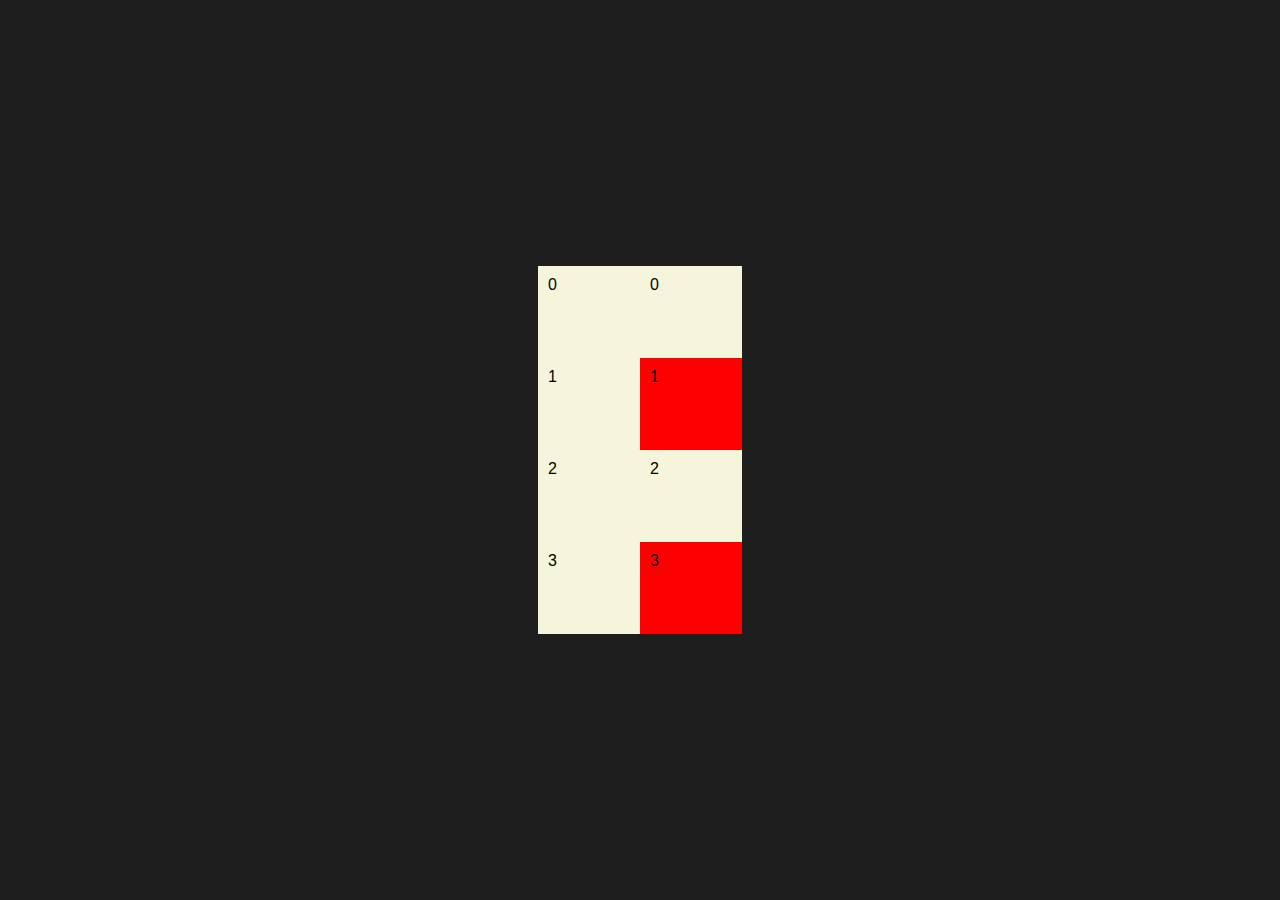
<file: dom/index.html>
<!DOCTYPE html>
<html lang="en">
<head>
  <meta charset="UTF-8">
  <meta http-equiv="X-UA-Compatible" content="IE=edge">
  <meta name="viewport" content="width=device-width, initial-scale=1.0">
  <link rel="stylesheet" href="src/style.css" />
  <title>DOM</title>
</head>
<body>
  <section id="section-one">
    <div>0</div>
    <div>1</div>
    <div>2</div>
    <div>3</div>
  </section>
  <section id="section-two">
    <div>0</div>
    <div>1</div>
    <div>2</div>
    <div>3</div>
  </section>
  <script src="src/script.js"></script>
</body>
</html>
</file>
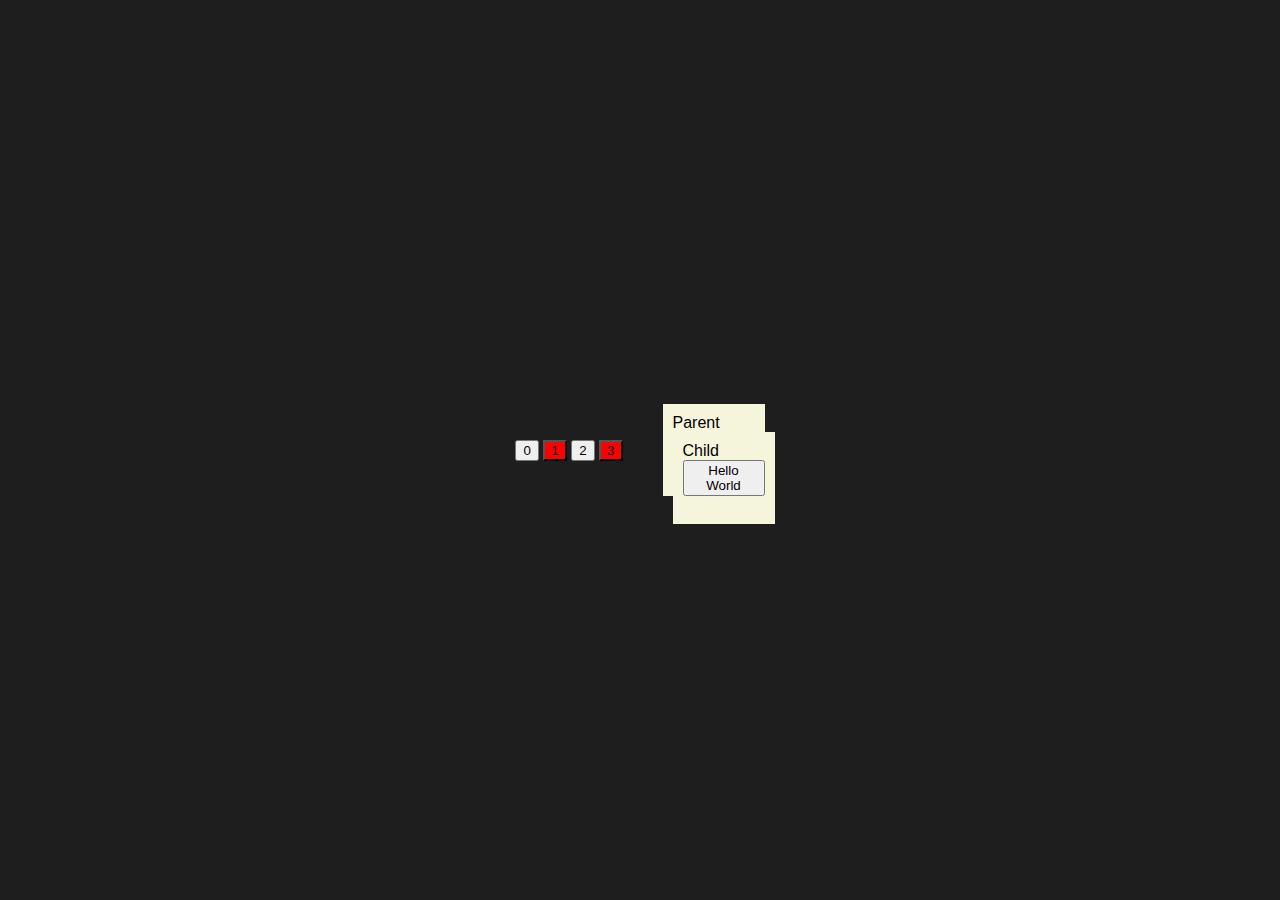
<file: events/index.html>
<!DOCTYPE html>
<html lang="en">
<head>
  <meta charset="UTF-8">
  <meta http-equiv="X-UA-Compatible" content="IE=edge">
  <meta name="viewport" content="width=device-width, initial-scale=1.0">
  <link rel="stylesheet" href="src/style.css" />
  <title>DOM</title>
</head>
<body>
  <section id="section-one">
    <button>0</button>
    <button>1</button>
    <button>2</button>
    <button>3</button>
  </section>

  <div onclick="alert('Parent Clicked')" style="margin-left: 40px;">
    Parent
    <div id="btn__clicky">
      Child
      <button onclick="alert('Hello World'); event.stopPropagation()">
        Hello World
      </button>
    </div>
  </div>

  <script src="src/script.js"></script>
</body>
</html>
</file>
<file: dom/src/style.css>
body {
  background: #1f1e1e; /* Make it white if you need */
  color: #fcbe24;
  padding: 0 24px;
  margin: 0;
  height: 100vh;
  display: flex;
  justify-content: center;
  align-items: center;
  font-family: -apple-system, BlinkMacSystemFont, 'Segoe UI', Roboto, Oxygen, Ubuntu, Cantarell, 'Open Sans', 'Helvetica Neue', sans-serif;
}

div {
  background-color: beige;
  height: 72px;
  width: 82px;
  padding: 10px;
  color: black
}
</file>
<file: events/src/style.css>
body {
  background: #1f1e1e; /* Make it white if you need */
  color: #fcbe24;
  padding: 0 24px;
  margin: 0;
  height: 100vh;
  display: flex;
  justify-content: center;
  align-items: center;
  font-family: -apple-system, BlinkMacSystemFont, 'Segoe UI', Roboto, Oxygen, Ubuntu, Cantarell, 'Open Sans', 'Helvetica Neue', sans-serif;
}

div {
  background-color: beige;
  height: 72px;
  width: 82px;
  padding: 10px;
  color: black
}
</file>
